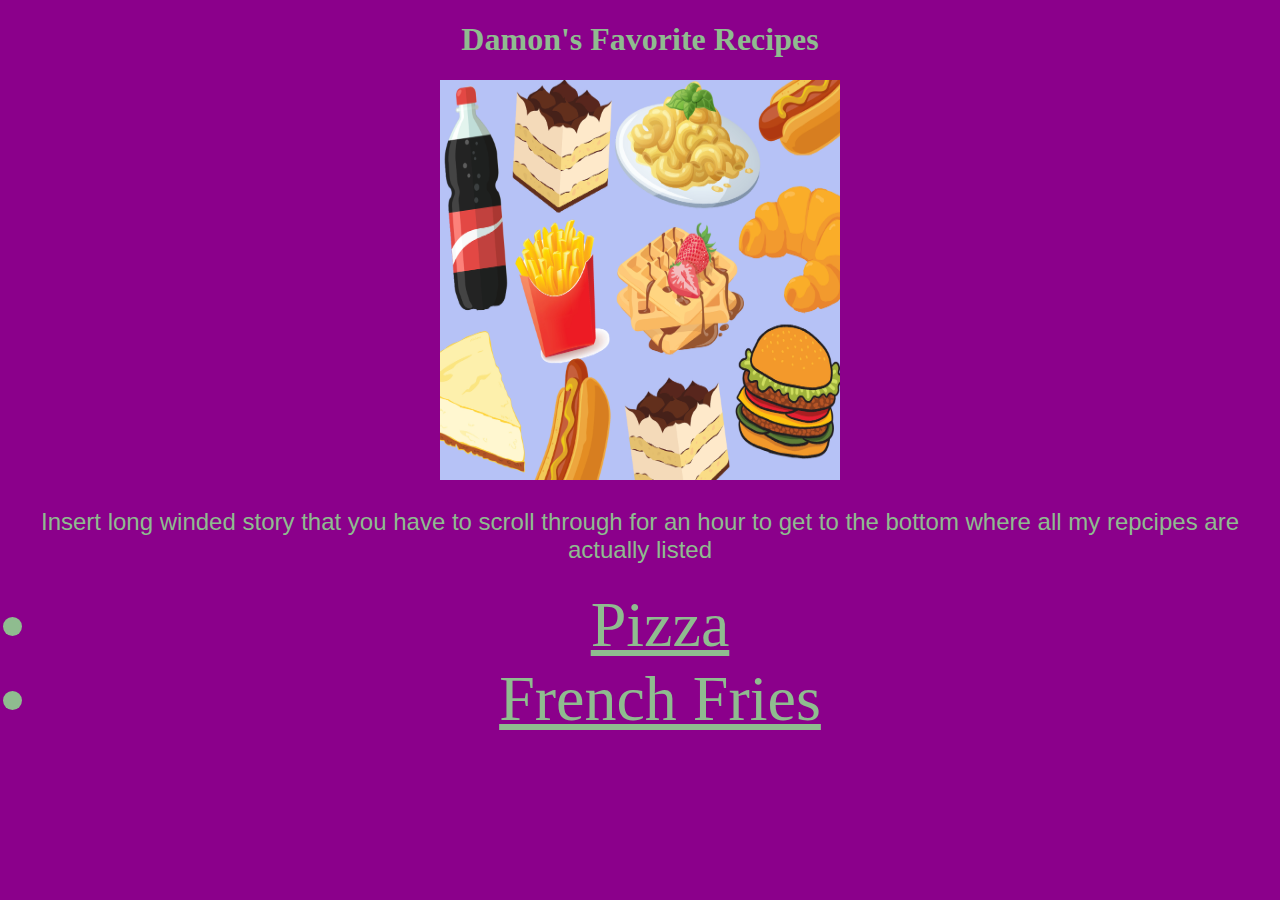
<file: index.html>
<!DOCTYPE html>
<html lang="en">
  <head>
    <title>Sample Recipe Site</title>
    <meta charset="UTF-8">
    <link rel="stylesheet" href="styles.css">
  </head>
  <body>
    <h1>Damon's Favorite Recipes</h1>
    <img src="./images/main-page-food.jpg" height="400px" width="400px">
    <p>Insert long winded story that you have to scroll
       through for an hour to get to the bottom
       where all my repcipes are actually listed</p>
    <ul>
      <li><a href="recipes/pizza.html">Pizza</a></li>
      <li><a href="recipes/french_fries.html">French Fries</a></li>
    </ul>
  </body>
</html>
</file>
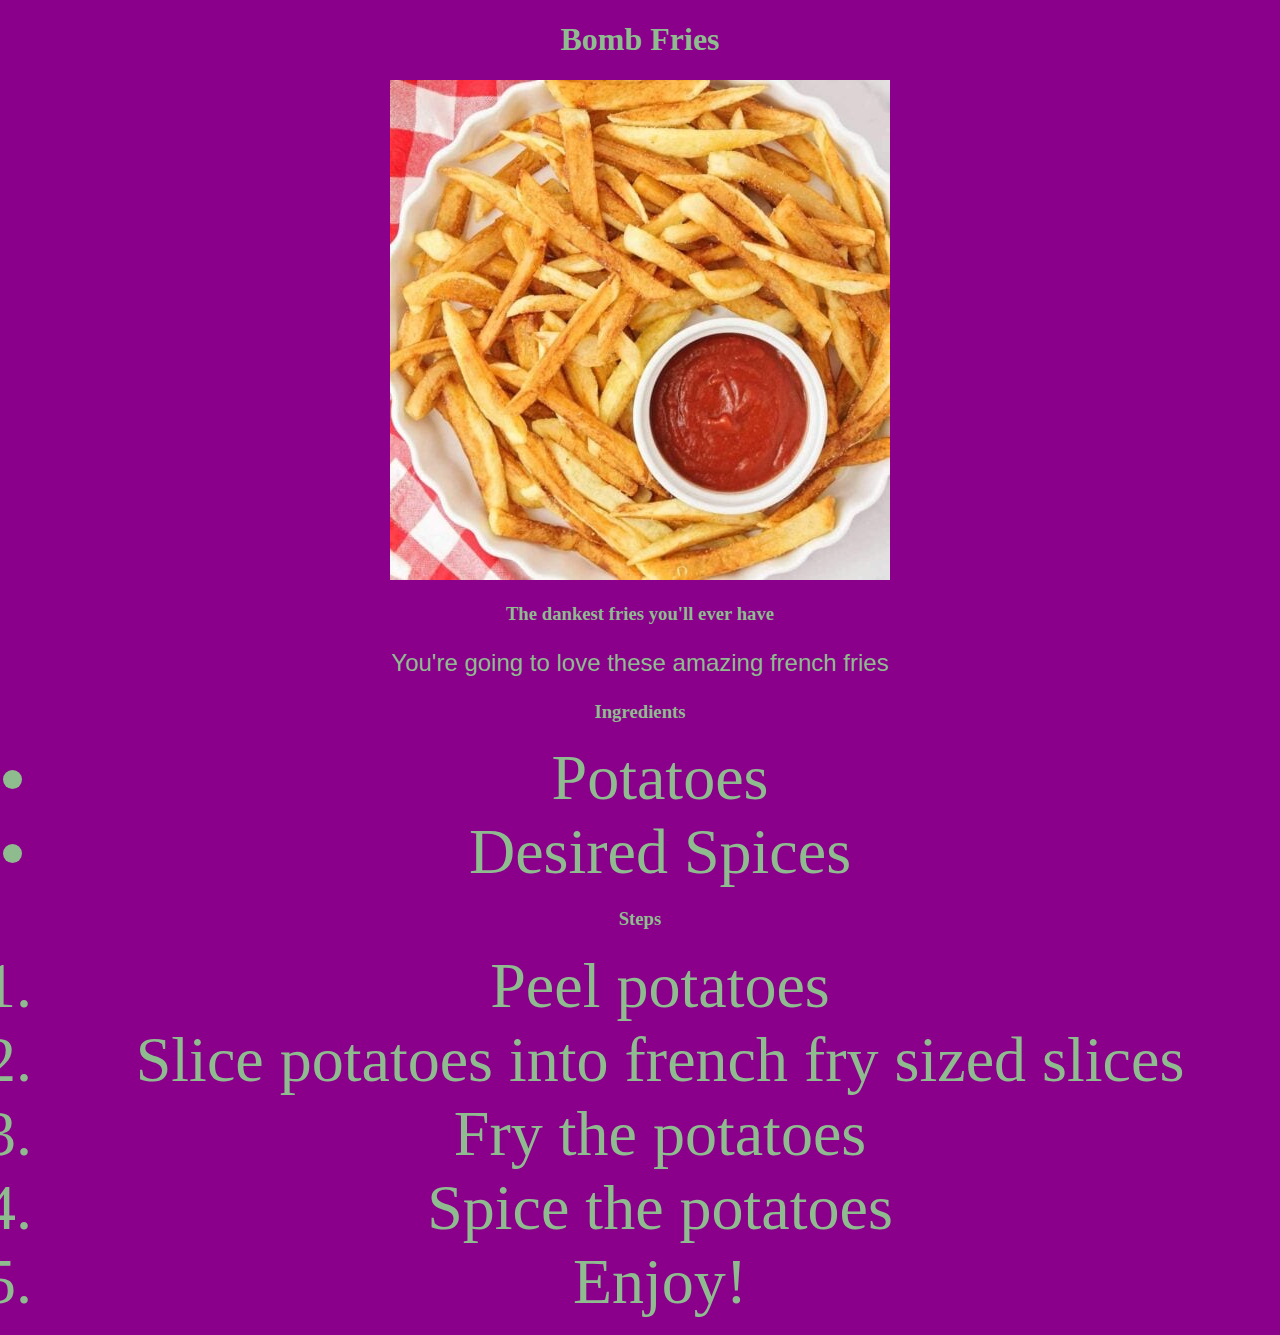
<file: recipes/french_fries.html>
<!DOCTYPE html>
<html lang="en">
<head>
    <meta charset="UTF-8">
    <meta http-equiv="X-UA-Compatible" content="IE=edge">
    <meta name="viewport" content="width=device-width, initial-scale=1.0">
    <title>French Fry Recipe</title>
    <link rel="stylesheet" href=".././styles.css">
</head>
<body>
    <h1>Bomb Fries</h1>
    <img src=".././images/fries.jpg">

    <h3>The dankest fries you'll ever have</h3>
    <p>You're going to love these amazing french fries</p>

    <h3>Ingredients</h3>
    <ul>
        <li>Potatoes</li>
        <li>Desired Spices</li>
    </ul>

    <h3>Steps</h3>
    <ol>
        <li>Peel potatoes</li>
        <li>Slice potatoes into french fry sized slices</li>
        <li>Fry the potatoes</li>
        <li>Spice the potatoes</li>
        <li>Enjoy!</li>
    </ol>
</body>
</html>
</file>
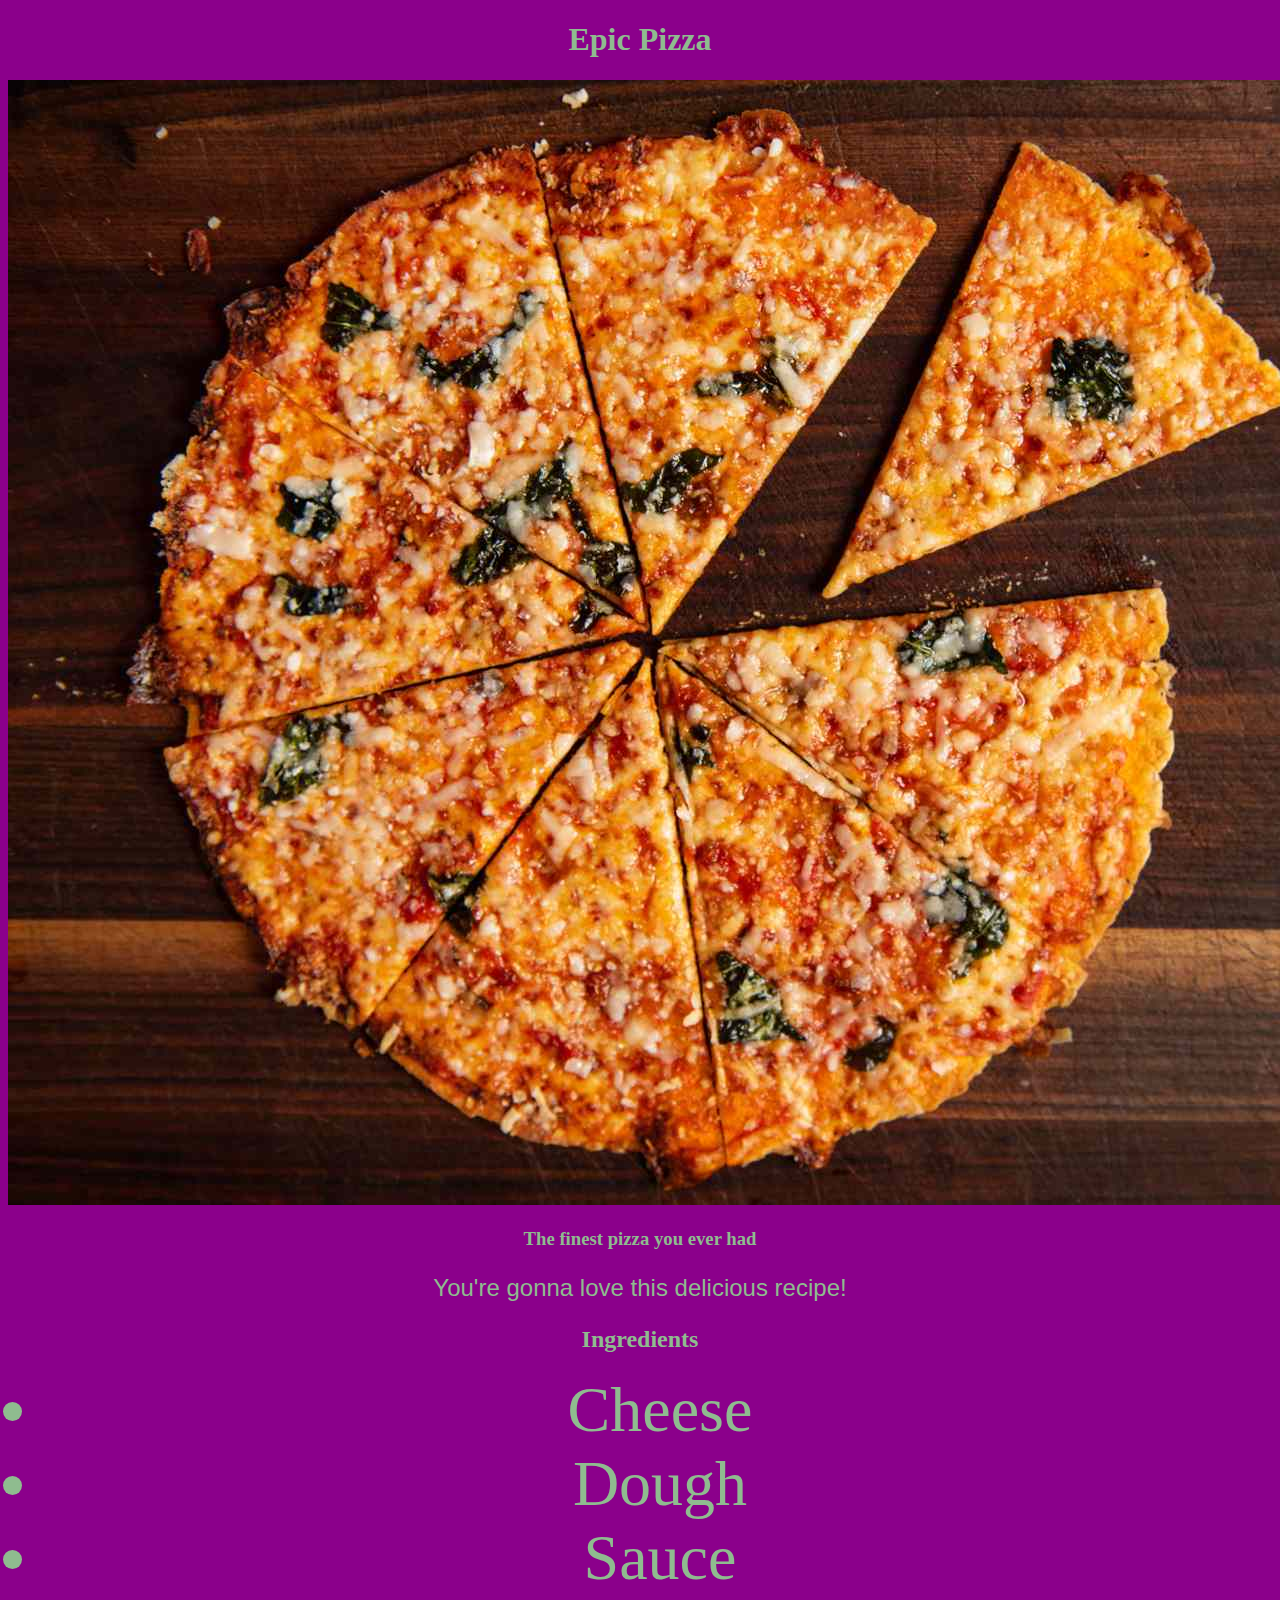
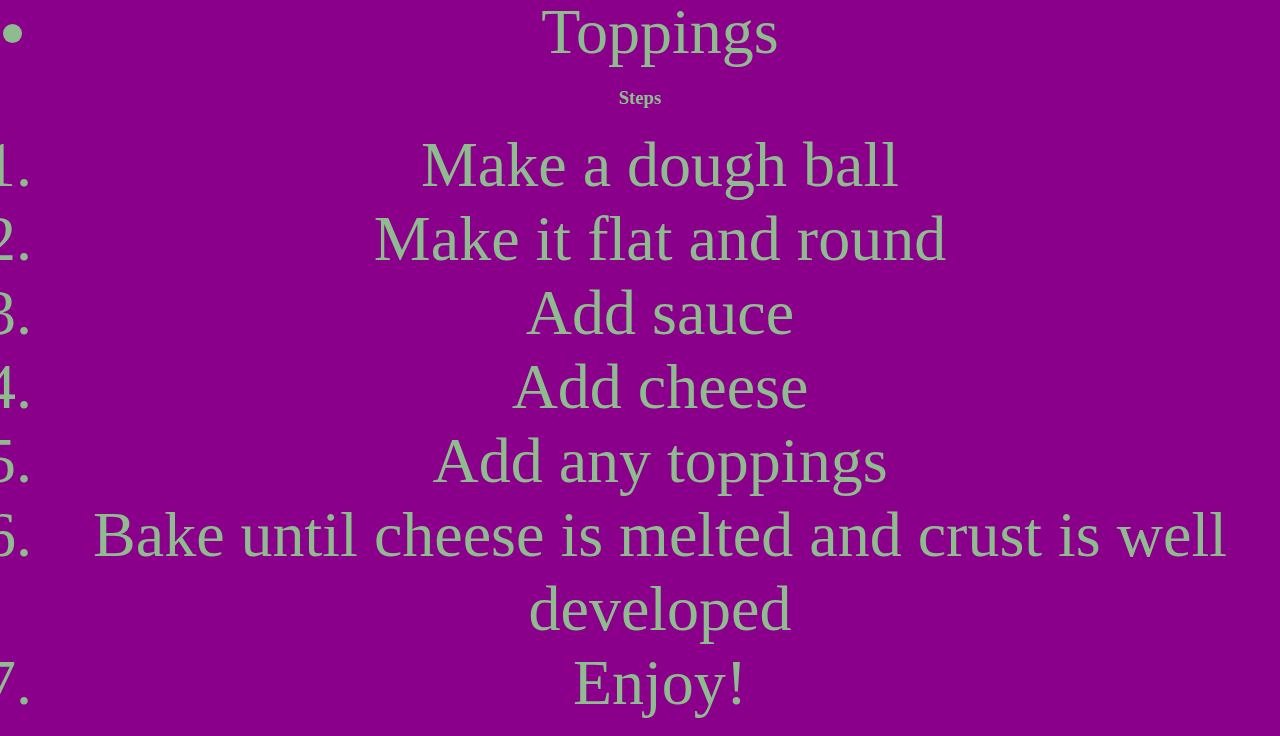
<file: recipes/pizza.html>
<!DOCTYPE html>
<html lang="en">
<head>
    <meta charset="UTF-8">
    <meta http-equiv="X-UA-Compatible" content="IE=edge">
    <meta name="viewport" content="width=device-width, initial-scale=1.0">
    <title>Pizza Recpie</title>
    <link rel="stylesheet" href=".././styles.css">
</head>
<body>
    <h1>Epic Pizza</h1>
    <img src=".././images/pizza.jpg">
    
    <h3>The finest pizza you ever had</h3>
    <p>You're gonna love this delicious recipe!</p>
    
    <h2>Ingredients</h2>
    <ul>
        <li>Cheese</li>
        <li>Dough</li>
        <li>Sauce</li>
        <li>Toppings</li>
    </ul>
    
    <h3>Steps</h3>
    <ol>
        <li>Make a dough ball</li>
        <li>Make it flat and round</li>
        <li>Add sauce</li>
        <li>Add cheese</li>
        <li>Add any toppings</li>
        <li>Bake until cheese is melted and crust is well developed</li>
        <li>Enjoy!</li>
    </ol>
</body>
</html>
</file>
<file: styles.css>
* {
    background-color: darkmagenta;
    color:darkseagreen;
    text-align: center;
    font-family:'Times New Roman', Times, serif ;
}

p {
    font-size: 24px;
    font-family: 'Trebuchet MS', 'Lucida Sans Unicode', 'Lucida Grande', 'Lucida Sans', Arial, sans-serif;
}

li {
    font-size: 64px;
}
</file>
